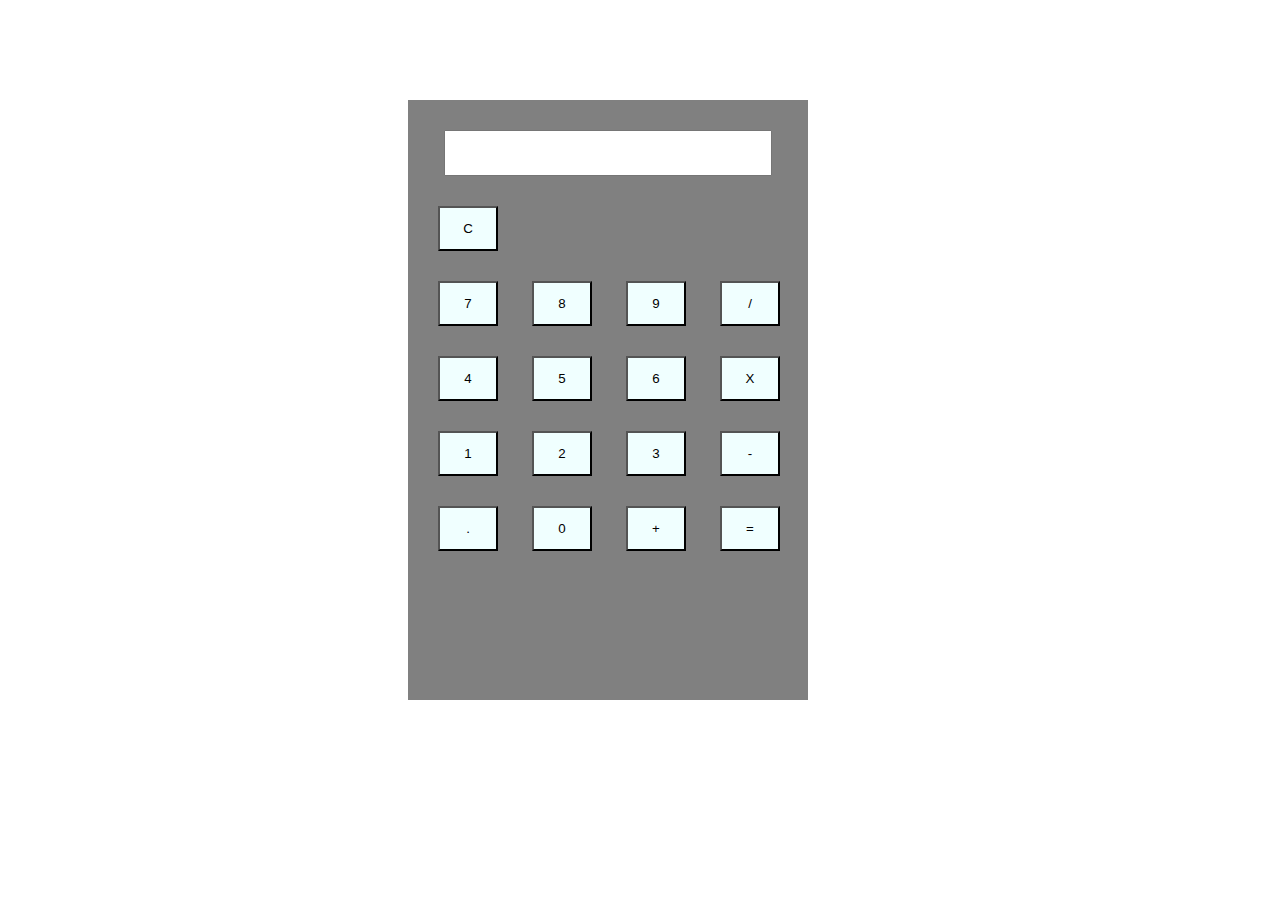
<file: index.html>
<!DOCTYPE html>
<html lang="en">
<head>
    <meta charset="UTF-8">
    <meta name="viewport" content="width=device-width, initial-scale=1.0">
    <title>Document</title>
    <link rel="stylesheet" href="style.css">
    <script src="script.js"></script>
</head>
<body>
    <div class="main-body">
        <div class="calc">
            <div class="output">
                <input id="screen" type="text">
            </div>
            <div class="buttons">
                <button onclick="clearDisplay()" class="btn">C</button>
                <div class="row">
                    <button onclick="buttonclick(7)" class="btn">7</button>
                    <button onclick="buttonclick(8)" class="btn">8</button>
                    <button onclick="buttonclick(9)" class="btn">9</button>
                    <button onclick="buttonclick('/')" class="btn">/</button>
                </div>
                <div class="row">
                    <button onclick="buttonclick(4)" class="btn">4</button>
                    <button onclick="buttonclick(5)" class="btn">5</button>
                    <button onclick="buttonclick(6)" class="btn">6</button>
                    <button onclick="buttonclick('*')" class="btn">X</button>
                </div>
                <div class="row">
                    <button onclick="buttonclick(1)" class="btn">1</button>
                    <button onclick="buttonclick(2)" class="btn">2</button>
                    <button onclick="buttonclick(3)" class="btn">3</button>
                    <button onclick="buttonclick('-')" class="btn">-</button>
                </div>
                <div class="row">
                    <button onclick="buttonclick('.')" class="btn">.</button>
                    <button onclick="buttonclick(0)" class="btn">0</button>
                    <button onclick="buttonclick('+')" class="btn">+</button>
                    <button onclick="equalClick()" class="btn">=</button>
                </div>
            </div>

        </div>
    </div>
</body>
</html>
</file>
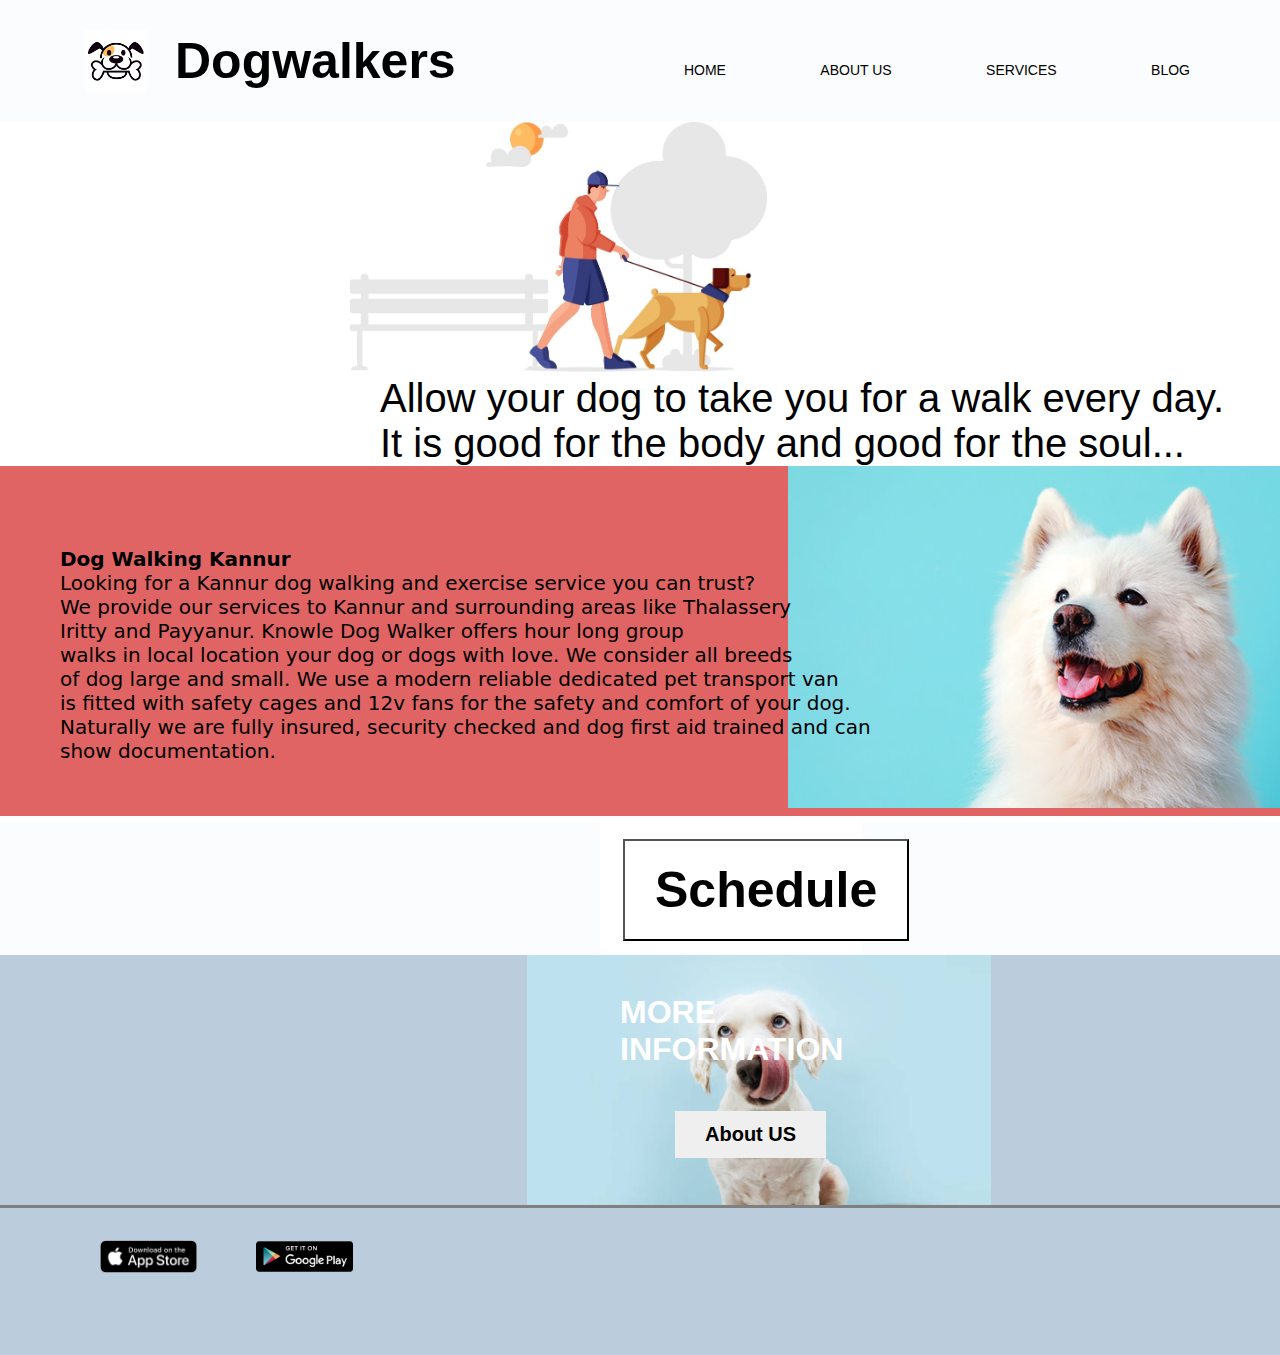
<file: Dogwalkers_demo/index.html>
<!DOCTYPE html>
<html lang="en">
<head>
    <meta charset="UTF-8">
    <meta name="viewport" content="width=device-width, initial-scale=1.0">
    <title>Dogwalkers</title>
    <meta name="viewport" content="width=device-width, initial-scale=1">
    <link rel="icon" href="dog3.jpg" type="image/gif" sizes="16x16">
    <link rel="stylesheet" href="style.css">
    <!-- <link rel="stylesheet" href="https://cdn.jsdelivr.net/npm/bootstrap@4.4.1/dist/css/bootstrap.min.css" integrity="sha384-Vkoo8x4CGsO3+Hhxv8T/Q5PaXtkKtu6ug5TOeNV6gBiFeWPGFN9MuhOf23Q9Ifjh" crossorigin="anonymous"> -->
</head>
<body>
    
    <div class="main-body">
        <!-- <div class="header">
            <div class="header-left">
                <h1 class="app-name">Dogwalkers</h1>
            </div>
            <div class="header-right">
            <img src="menubar-icon.png" class="menu-icon">
            <a href="" class="icon">HOME</a>
            <a href="" class="icon">ABOUT US</a>
            <a href="" class="icon">SERVICES</a>
            <a href="" class="icon">BLOG</a>
            <a href="" class="icon">CONTACT US</a>
            </div>
        </div> -->
        <div class="navbar">
            <img src="dog-logo.png" class="logo">
            <h1 class="app-name">Dogwalkers</h1>
            <nav>
                <ul id="menuList">
                    <li><a href="">HOME</a></li>
                    <li><a href="">ABOUT US</a></li>
                    <li><a href="">SERVICES</a></li>
                    <li><a href="">BLOG</a></li>
                </ul>
            </nav>
            <img src="menubar-icon.png" class="menu-icon" onclick="togglemenu()">
        </div>





    
        
        <div class="centre">
            <img src="walkers.jpg"class="walkers-picture">
            <p class="para1">Allow your dog to take you for a walk every day.<br>
            It is good for the body and good for the soul...</p>
            <div class="inner-centre">
            
            <img src="dog3.jpg" class="dog-picture">
            <h1 class="para2">Dog Walking Kannur</h1>
            <p class="para2">Looking for a Kannur dog walking and exercise service you can trust? <br>We provide our services to Kannur and surrounding areas like Thalassery<br> Iritty and Payyanur. Knowle Dog Walker offers hour long group <br>walks in local location your dog or dogs with love. We consider all breeds <br>of dog large and small. We use a modern reliable dedicated pet transport van <br>is fitted with safety cages and 12v fans for the safety and comfort of your dog.<br> Naturally we are fully insured, security checked and dog first aid trained and can<br> show documentation.</p>
            </div>
        </div>
        <div class="outer-schedule">
             <button id="schedu">Schedule</button>
           
        </div>
        <div class="tail">
            <div class="tail-upper">
                <img src="dog more.jpg" class="more-info">
                <h1 class="info">MORE<br>INFORMATION</h1>
                <button id="about">About US</button>
            </div>
            <div class="tail-lower">
                <hr id="straight-line">
                <div class="tail-left">
                    <div class="tail-ul">
                        <a href=""><img src="app store.png" class="download-link"></a>
                    </div>
                    <div class="tail-ur">
                        <a href=""><img src="google-play-badge.png" class="download-link1"></a>
                    </div>
                    
                </div>
            </div>
             



            
        </div>

    </div>
    <script>
        var menuList =document.getElementById("menuList");
        menuList.style.maxHeight="0px";
        function togglemenu(){
            if( menuList.style.maxHeight=="0px")
            {
                menuList.style.maxHeight="130px";
            }
            else
            {
                menuList.style.maxHeight="0px";
            }
        }
    </script>


    <!-- <script src="https://code.jquery.com/jquery-3.4.1.slim.min.js" integrity="sha384-J6qa4849blE2+poT4WnyKhv5vZF5SrPo0iEjwBvKU7imGFAV0wwj1yYfoRSJoZ+n" crossorigin="anonymous"></script>
<script src="https://cdn.jsdelivr.net/npm/popper.js@1.16.0/dist/umd/popper.min.js" integrity="sha384-Q6E9RHvbIyZFJoft+2mJbHaEWldlvI9IOYy5n3zV9zzTtmI3UksdQRVvoxMfooAo" crossorigin="anonymous"></script>
<script src="https://cdn.jsdelivr.net/npm/bootstrap@4.4.1/dist/js/bootstrap.min.js" integrity="sha384-wfSDF2E50Y2D1uUdj0O3uMBJnjuUD4Ih7YwaYd1iqfktj0Uod8GCExl3Og8ifwB6" crossorigin="anonymous"></script> -->
</body>
</html>
</file>
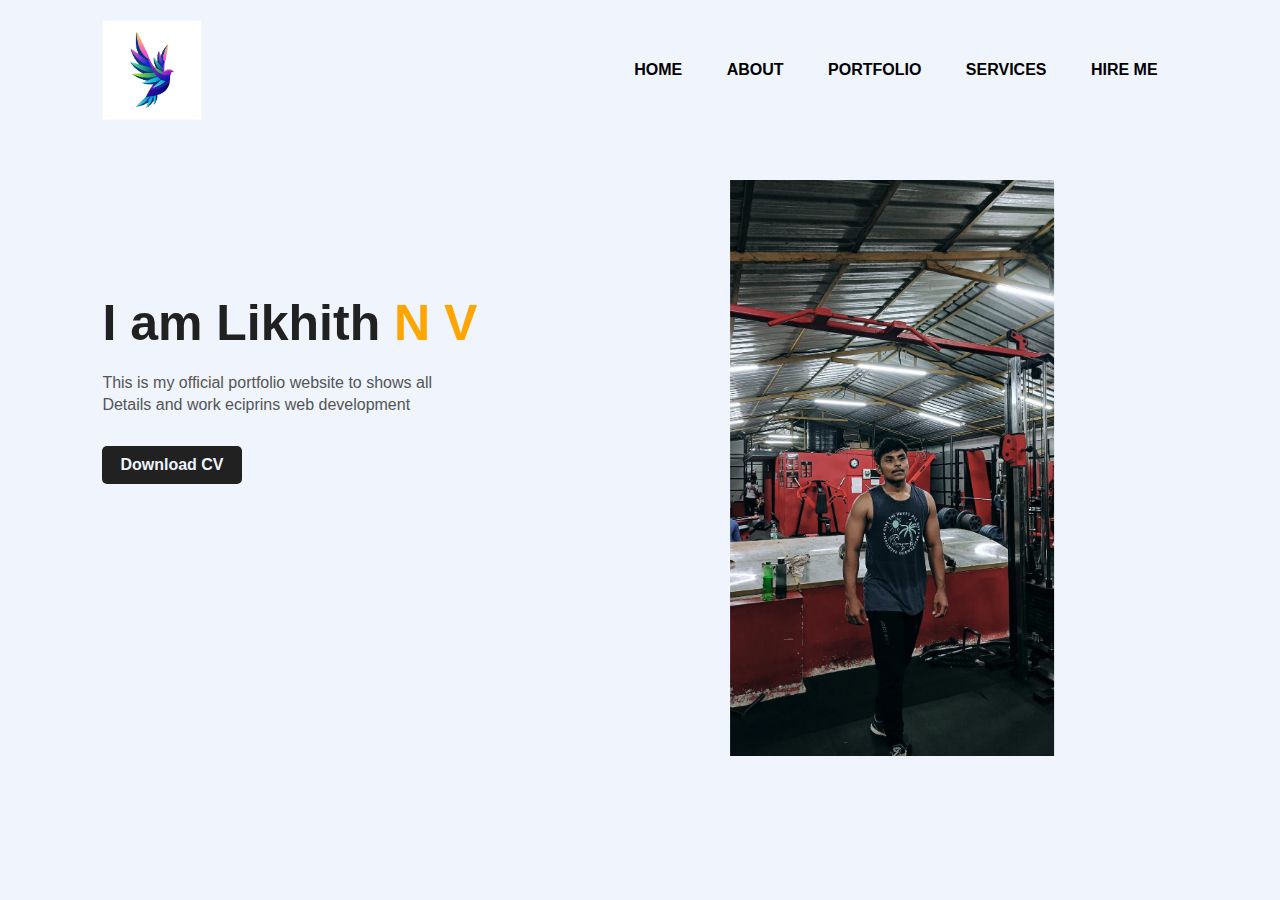
<file: portfolio/index.html>
<!DOCTYPE html>
<html lang="en">
<head>
    <meta charset="UTF-8">
    <meta name="viewport" content="width=device-width, initial-scale=1.0">
    <title>Personal portfolio website</title>
    <link rel="stylesheet" href="style.css">
</head>
<body>
    <div class="hero">
        <nav>
            <img src="portfolio logo" class="logo">
            <ul>
                <li><a href="#">HOME</a></li>
                <li><a href="#">ABOUT</a></li>
                <li><a href="#">PORTFOLIO</a></li>
                <li><a href="#">SERVICES</a></li>
                <li><a href="#">HIRE ME</a></li>
            </ul>
        </nav>
        <div class="detail">
            <h1>I am Likhith <span>N V</span></h1>
            <p>This is my official portfolio website to shows all
                <br> Details and work eciprins web development
            </p>
            <a href="Download CV">Download CV</a>
        </div>
        <div class="images">
            <!-- <img src="back_images.jpg" class="img1"> -->
            <img src="myimage.jpeg" class="img">
        </div>
    </div>
</body>
</html>
</file>
<file: style.css>
.calc{
    width: 400px;
    height: 600px;
    background: grey;
    margin-left: 400px;
    margin-top: 100px;
}
#screen{
    width: 80%;
    margin-left: 36px;
    height: 40px;
    margin-top: 30px;
    pointer-events: none;
}
.btn{
    width: 60px;
    height: 45px;
    margin-left: 30px;
    margin-top: 30px;
    background: azure;
}
</file>
<file: Dogwalkers_demo/style.css>
*{
    margin: 0;
    padding: 0;
    font-family: sans-serif;
}
.main-body{
    width: 100%;
    height: 100%;
    background-color:  rgb(251, 252, 253);
    float: left;
    margin: 0%;
    overflow: hidden;
}
.navbar{
    width: 100%;
    display: flex;
    align-items: center;
}
.logo{
    width: 62px;
    cursor: pointer;
    margin: 30px 85px;
}
.menu-icon{
    width: 25px;
    cursor: pointer;
    display: none;
}
.app-name{
    font-size: 50px;
    padding-left: 15px;
    margin: 0%;
    margin-left: -72px;
} 
nav{
    flex: 1;
    text-align: right;
    margin: 0%;
    padding: 0%;
}
nav ul li{
    list-style:none;
    display: inline-block;
    /* margin: 30px; */
    padding-right: 90px;
}
nav ul li a{
    text-decoration: none;
    color: black;
    font-size: 14px;
}
nav ul li a:hover{
    color: rgb(254, 116, 116);
}


/* .header{
    width: 100%;
    height: 100px;
    background-color: rgb(253, 253, 213);
    float: left;
}
.header-left{
    width: 50%;
    height: 100px;
    float: left;
}
.header-right{
    width: 50%;
    height: 100px;
    float: left;
}
.menu-icon{
    width: 5%;
    padding-left: 2%;
    padding-top: 1%;
    
}
.app-name{
    font-size: 50px;
    font-family: sans-serif;
    margin: 3%;
    margin-top: 17px;
    margin-left: 85px;
} */
/* ul li{
    display: inline-block;
    list-style: none;
    margin: 10px 20px;
    
}
ul li a{
    margin-top: 20%;
    margin-bottom: 20px;
    text-decoration: none;
    color: #000;
    font-weight: bold;
    
} */
/* .icon{
    padding-left: 65px;
    margin-top: 66px;
    text-decoration: none;
    color: #000;
    font-weight: bold;
    display: inline-block;
}
.icon:hover{
    background-color: rgb(254, 116, 116);
} */
/* .profile-icon{
    
    text-decoration: none;
    color: #000;
    font-weight: bold;
}
.faq-icon{
    margin: 40px;
    text-decoration: none;
    color: #000;
    font-weight: bold;
} */
.centre{
    width: 100%;
    height: 700px;
    float: left;
    background: white
}
.walkers-picture{
    padding-left: 350px;
    height: 250px;

}
.para1{
    font: bold;
    font-size: 40px;
    padding-left: 380px;
}
.inner-centre{
    padding-left: 0px;
    margin-left: 0px;
    width: 100%;
    height: 350px;
    float: left;
    background: rgb(224, 100, 100);

}
.para2{
    font:small;
    font-size: 20px;
    padding-left: 60px;
    font-family: system-ui;
}
.dog-picture{
    padding-left: 788px;
    margin-bottom: -265px;
    height: 38vh;

}
.outer-schedule{
    width: 20.5%;
    height: 116px;
    float: left;
    background: white;
    margin-left: 600px;
    padding: 0%;
    padding-top: 17px;
}
#schedu{
    padding-left: 30px;
    padding-right: 30px;
    padding-top: 20px;
    padding-bottom: 20px;
    font-size: 50px;
    text-decoration: none;
    font-weight: bold;
    color: black;
    background-color: white;
    cursor: pointer;
    margin-left: 23px;
    font-family:'Franklin Gothic Medium', 'Arial Narrow', Arial, sans-serif;
}
#schedu:hover{
    background-color: rgb(254, 116, 116);
}
.tail{
    width: 100%;
    height: 400px;
    background-color: #bbccdc;
    float: left;
    margin: 0%;
    padding: 0%;
}
.tail-upper{
    width: 100%;
    height: 250px;
    background: #bbccdc;
}
.more-info{
    padding-left: 527px;
    height: 250px;
}
.info{
    padding-left: 620px;
    margin-top: -215px;
    color: white;
}
#about{
    margin-left: 675px;
    margin-top: 43px;
    padding-left: 30px;
    padding-right: 30px;
    padding-top: 12px;
    padding-bottom: 12px;
    font-size: 20px;
    text-decoration: none;
    font-weight: bold;
    cursor: pointer;
    border-style: none;
}
#about:hover{
    background-color: rgb(254, 116, 116);
}
.tail-lower{
    width: 100%;
    height: 153px;
    background: #bbccdc;
}
.tail-left{
    width: 50%;
    height: 150px;
    background-color: #bbccdc;
    
}
.tail-ul{
    width: 40%;
    height: 75px;
    background-color:#bbccdc;
    float: left;
    
}
.tail-ur{
    width: 40%;
    height: 75px;
    background-color: #bbccdc;
    float: left;
    
}
.tail-ll{
    width: 40%;
    height: 75px;
    background-color: #bbccdc;
    float: left;
    
}
.tail-lr{
    width: 40%;
    height: 75px;
    background-color: #bbccdc;
    float: left;
    
}
#straight-line{
    height:3px;border-width:0;color:gray;background-color:gray;
    margin-top: 0px;
    

}
.download-link{
    height: 97px;
    padding-left: 100px;
}
.download-link1{
    height: 97px;
    padding-left: -119px;
}
.para3{
    text-decoration: none;
    color: grey;
    padding-left: 100px;
}
.para4{
    text-decoration: none;
    color: grey;
    padding-left: -119px;
}
@media screen and (max-width:700px){
   
    nav ul{
        width: 100%;
        background: rgb(242, 147, 207);
        position: absolute;
        top: 75px;
        right: 0;
        z-index: 2;

    }
    nav ul li{
        display: block;
        margin-top: 10px;
        margin-bottom: 10px;

    }
    nav ul li a{
        color: white;
    }
    .menu-icon{
        display: block;
    }
    #menuList{
        overflow: hidden;
        transition: 0.5s;
    }
    .navbar{
        height: 50px;
        align-items: center;
    }
    .logo{
        
        width: 42px;
        margin: 10px 20px;
    }
    .app-name{
        font-size: 25px;
        padding-left: 82px;
    }
    .centre{
        height: 480px;
    }
    .walkers-picture{
        padding-left: 0px;
        height: 200px;
    }
    .para1{
        font-size: 12px;
        padding-left: 57px;
    }
    .inner-centre{
        height: 250px;
        /* padding: 3px; */
    }
    .para2{
        font-size: 11px;
        padding-left:0%;
    }
    .dog-picture{
        padding-left: 102px;
    margin-bottom: -236px;
    height: 80px;
    border-radius: 50%;
    
    }
    .outer-schedule{
        width: 27.5%;
    height: 39px;
    margin-left: 136px;
    padding-top: 10px;
    }
    #schedu{
    padding-left: 12px;
    padding-right: 12px;
    padding-top: 5px;
    padding-bottom: 5px;
    font-size: 15px;
    margin-left: 10px;
    }
    .more-info{
        padding-left: 0px;
        height: 250px;
    }
    .info{
        padding-left: 90px;
    }
    #about{
        margin-left: 137px;
        font-size: 12px;
    }
    .download-link{
        height: 47px;
    padding-left: 12px;
    }
    .download-link1{
        height: 47px;
        padding-left: -119px;
    }
    .para3{
        text-decoration: none;
        color: grey;
        padding-left: 100px;
    }
    .para4{
        text-decoration: none;
        color: grey;
        padding-left: -119px;
    }
    .tail-lower{
        width: 100%;
        height: 153px;
        background: #bbccdc;
    }
    .tail-left{
        width: 100%;
        height: 150px;
        background-color: #bbccdc;
        
    }
    .tail-ul{
        width: 17%;
        height: 75px;
        background-color:#bbccdc;
        float: left;
        
    }
    .tail-ur{
        width: 40%;
        height: 75px;
        background-color: #bbccdc;
        float: left;
        
    }
    .tail-ll{
        width: 40%;
        height: 75px;
        background-color: #bbccdc;
        float: left;
        
    }
    .tail-lr{
        width: 40%;
        height: 75px;
        background-color: #bbccdc;
        float: left;
}
</file>
<file: portfolio/style.css>
*{
    margin: 0;
    padding: 0;
    font-family: sans-serif;
}
.hero{
    position: relative;
    width: 100%;
    height: 100vh;
    background: #eff4fd;
}
.logo{
    width: 100px;
}
nav{
    width: 84%;
    display: flex;
    margin: auto;
    padding: 20px 0;
    align-items: center;
    justify-content: space-between;
}
nav ul li{
    display: inline-block;
    list-style: none;
    margin: 10px 20px;
}
nav ul li a{
    text-decoration: none;
    color: #000;
    font-weight: bold;
}
nav ul li a:hover{
    color: blue;
}
.detail{
    margin-left: 8%;
    margin-top: 12%;
}
.detail h1{
    font-size: 50px;
    color: #212121;
    margin-bottom: 20px;
}
span{
    color: orange;
}
.detail p{
    color: #555;
    line-height: 22px;
}
.detail a{
    background: #212121;
    padding: 10px 18px;
    text-decoration: none;
    font-weight: bold;
    color: #eff4fd;
    display: inline-block;
    margin: 30px 0;
    border-radius: 5px;
}
.images{
    width: 45%;
    height: 80%;
    position: absolute;
    bottom: 0%;
    right: 100px;
}
.images img{
    height: 80%;
    position: absolute;
    left: 50%;
    bottom: 10;
    transform: translateX(-50%);
    transition: bottom 1s, left 1s;
}
.images:hover.img{
    bottom: 40px;
}
.images:hover.img1{
    left:45%
}
</file>
